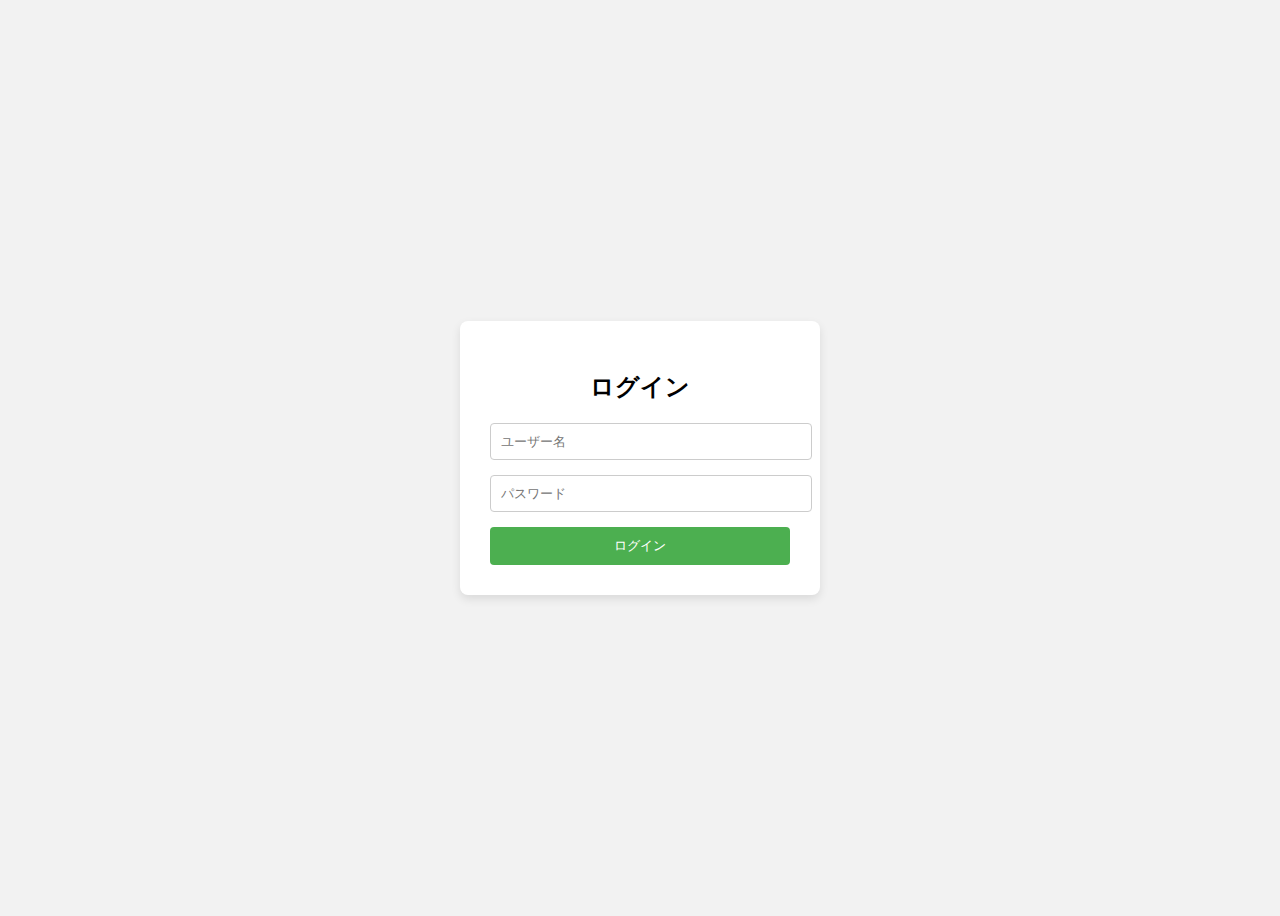
<file: public/login.html>
<!DOCTYPE html>
<html lang="ja">
<head>
  <meta charset="UTF-8">
  <title>ログイン</title>
  <link rel="stylesheet" href="css/login.css">
</head>
<body>
  <div class="login-box">
    <h2>ログイン</h2>
    <div id="error" class="error"></div>
    <form onsubmit="return login()">
      <input type="text" id="username" placeholder="ユーザー名" required>
      <input type="password" id="password" placeholder="パスワード" required>
      <button type="submit">ログイン</button>
    </form>
  </div>

  <script src="js/login.js"></script>
</body>
</html>
</file>
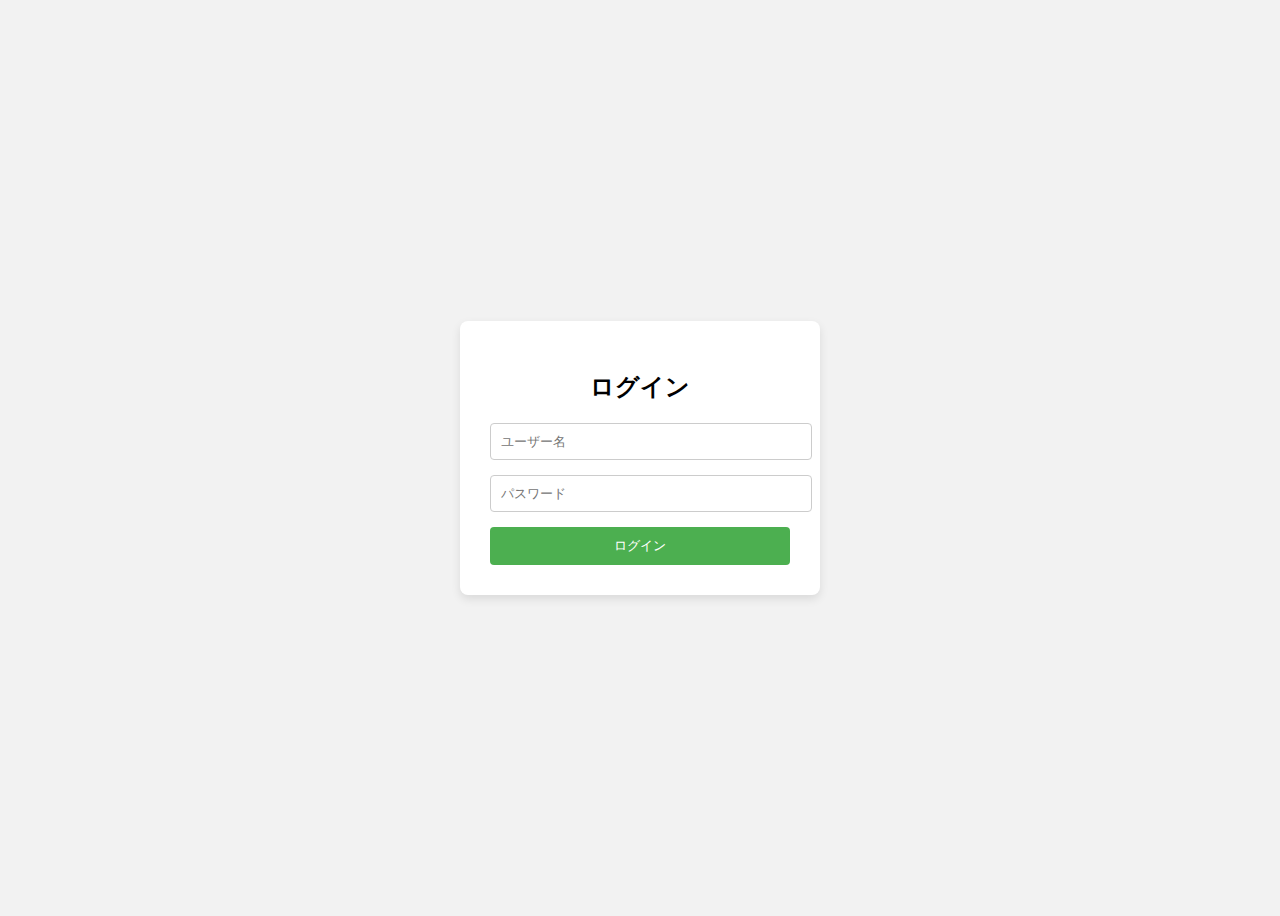
<file: public/html/login.html>
<!DOCTYPE html>
<html lang="ja">
<head>
  <meta charset="UTF-8">
  <title>ログイン</title>
  <style>
    body {
      font-family: Arial, sans-serif;
      background: #f2f2f2;
      display: flex;
      justify-content: center;
      align-items: center;
      height: 100vh;
    }
    .login-box {
      background: #fff;
      padding: 30px;
      border-radius: 8px;
      width: 300px;
      box-shadow: 0 4px 10px rgba(0,0,0,0.1);
    }
    .login-box h2 {
      text-align: center;
      margin-bottom: 20px;
    }
    .login-box input {
      width: 100%;
      padding: 10px;
      margin-bottom: 15px;
      border: 1px solid #ccc;
      border-radius: 4px;
    }
    .login-box button {
      width: 100%;
      padding: 10px;
      background-color: #4CAF50;
      color: white;
      border: none;
      border-radius: 4px;
      cursor: pointer;
    }
    .login-box button:hover {
      background-color: #45a049;
    }
    .error {
      color: red;
      text-align: center;
      margin-bottom: 10px;
    }
  </style>
</head>
<body>
  <div class="login-box">
    <h2>ログイン</h2>
    <div id="error" class="error"></div>
    <form onsubmit="return login()">
      <input type="text" id="username" placeholder="ユーザー名" required>
      <input type="password" id="password" placeholder="パスワード" required>
      <button type="submit">ログイン</button>
    </form>
  </div>

  <script>
    // すでにログインしている場合は管理画面へ
    if (localStorage.getItem("loggedIn") === "true") {
      window.location.href = "subscriptions.html";
    }

    function login() {
      const user = document.getElementById("username").value;
      const pass = document.getElementById("password").value;
      const error = document.getElementById("error");

      // 仮の認証情報
      if (user === "admin" && pass === "1234") {
        localStorage.setItem("loggedIn", "true");
        window.location.href = "subscriptions.html";
      } else {
        error.textContent = "ユーザー名またはパスワードが間違っています";
      }
      return false;
    }
  </script>
</body>
</html>
</file>
<file: public/css/login.css>
body {
      font-family: Arial, sans-serif;
      background: #f2f2f2;
      display: flex;
      justify-content: center;
      align-items: center;
      height: 100vh;
    }
    .login-box {
      background: #fff;
      padding: 30px;
      border-radius: 8px;
      width: 300px;
      box-shadow: 0 4px 10px rgba(0,0,0,0.1);
    }
    .login-box h2 {
      text-align: center;
      margin-bottom: 20px;
    }
    .login-box input {
      width: 100%;
      padding: 10px;
      margin-bottom: 15px;
      border: 1px solid #ccc;
      border-radius: 4px;
    }
    .login-box button {
      width: 100%;
      padding: 10px;
      background-color: #4CAF50;
      color: white;
      border: none;
      border-radius: 4px;
      cursor: pointer;
    }
    .login-box button:hover {
      background-color: #45a049;
    }
    .error {
      color: red;
      text-align: center;
      margin-bottom: 10px;
    }
</file>
